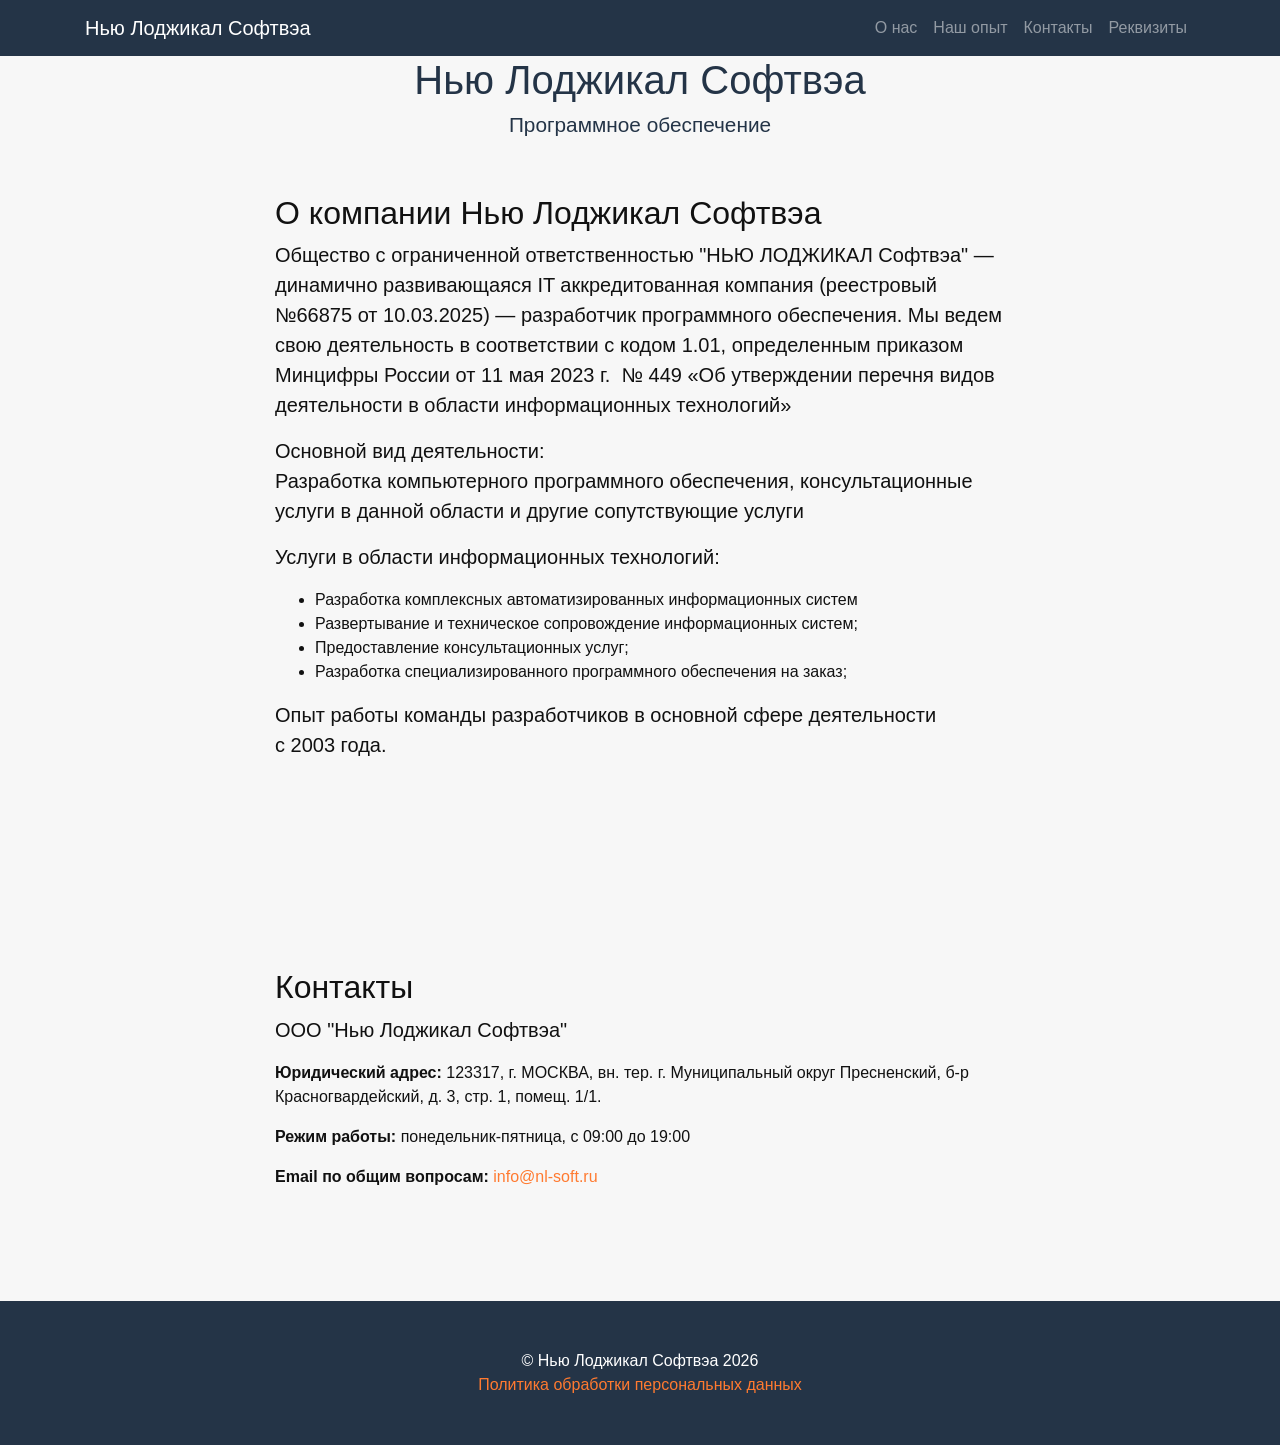
<file: index.html>
<!DOCTYPE html>
<html lang="ru">

<head>

  <meta charset="utf-8">
  <meta name="viewport" content="width=device-width, initial-scale=1, shrink-to-fit=no">
  <meta name="description" content="Нью Лоджикал Софтвэа">
  <meta name="author" content="Нью Лоджикал Софтвэа">
  <meta name="mailru-domain" content="a8Q6ZEctz0mylnhy">

  <title>Нью Лоджикал Софтвэа | Программное обеспечение</title>

  <!-- Bootstrap core CSS -->
  <link href="vendor/bootstrap/css/bootstrap.min.css" rel="stylesheet">

  <!-- Custom styles for this template -->
  <link href="css/scrolling-nav.css" rel="stylesheet">

</head>

<body id="page-top">

  <!-- Navigation -->
  <nav class="navbar navbar-expand-lg navbar-dark bg-dark fixed-top" id="mainNav">
    <div class="container">
      <a class="navbar-brand js-scroll-trigger" href="#page-top">Нью Лоджикал Софтвэа</a>
      <button class="navbar-toggler" type="button" data-toggle="collapse" data-target="#navbarResponsive" aria-controls="navbarResponsive" aria-expanded="false" aria-label="Toggle navigation">
        <span class="navbar-toggler-icon"></span>
      </button>
      <div class="collapse navbar-collapse" id="navbarResponsive">
        <ul class="navbar-nav ml-auto">
          <li class="nav-item">
            <a class="nav-link js-scroll-trigger" href="index.html#about">О нас</a>
          </li>
          <li class="nav-item">
            <a class="nav-link js-scroll-trigger" href="experience.html">Наш опыт</a>
          </li>
          <li class="nav-item">
            <a class="nav-link js-scroll-trigger" href="index.html#contact">Контакты</a>
          </li>
          <li class="nav-item">
            <a class="nav-link js-scroll-trigger" href="requisites.html">Реквизиты</a>
          </li>
        </ul>
      </div>
    </div>
  </nav>

  <header class="bg-primary text-white">
    <div class="container text-center">
      <h1>Нью Лоджикал Софтвэа</h1>
      <p class="lead">Программное обеспечение</p>
    </div>
  </header>

  <section id="about">
    <div class="container">
      <div class="row">
        <div class="col-lg-8 mx-auto">
          <h2>О компании Нью Лоджикал Софтвэа</h2>
          <p class="lead">Общество с ограниченной ответственностью  "НЬЮ ЛОДЖИКАЛ Софтвэа"&nbsp;— динамично развивающаяся IT аккредитованная компания (реестровый №66875 от 10.03.2025)&nbsp;— разработчик программного обеспечения.&nbsp;Мы ведем свою деятельность в соответствии с кодом 1.01, определенным приказом Минцифры России от 11 мая 2023 г. &nbsp;№ 449 «Об утверждении перечня видов деятельности в области информационных технологий»</p>
          <p class="lead">Основной вид деятельности:<br>
          Разработка компьютерного программного обеспечения, консультационные услуги в данной области и другие сопутствующие услуги</p>
          <p class="lead">Услуги в&nbsp;области информационных технологий:
          <ul>
            <li>Разработка комплексных автоматизированных информационных систем</li>
            <li>Развертывание и&nbsp;техническое сопровождение информационных систем;</li>
            <li>Предоставление консультационных услуг;</li>
            <li>Разработка специализированного программного обеспечения на&nbsp;заказ;</li>
          </ul>
          <p class="lead">Опыт работы команды разработчиков в&nbsp;основной сфере деятельности с&nbsp;2003&nbsp;года.</p>
        </div>
      </div>
    </div>
  </section>

  <section id="contact">
    <div class="container">
      <div class="row">
        <div class="col-lg-8 mx-auto">
          <h2>Контакты</h2>
            <p class="lead"><strong>ООО "Нью Лоджикал Софтвэа"</strong></p>
            <p><strong>Юридический адрес:</strong> 123317, г. МОСКВА, вн. тер. г. Муниципальный округ Пресненский, б-р Красногвардейский, д. 3, стр. 1, помещ. 1/1.</p>
            <p><strong>Режим работы:</strong> понедельник-пятница, с 09:00 до 19:00</p>
            <p><strong>Email по общим вопросам:</strong> <a href="mailto:info@nl-soft.ru">info@nl-soft.ru</a></p>
        </div>
      </div>
    </div>
  </section>

  <!-- Footer -->
  <footer class="py-5 bg-dark">
    <div class="container">
      <p class="m-0 text-center text-white"> &copy; Нью Лоджикал Софтвэа 2026</p>
      <p class="m-0 text-center text-white"><a href="policy.html">Политика обработки персональных данных</a></p>
    </div>
    <!-- /.container -->
  </footer>

  <!-- Bootstrap core JavaScript -->
  <script src="vendor/jquery/jquery.min.js"></script>
  <script src="vendor/bootstrap/js/bootstrap.bundle.min.js"></script>

  <!-- Plugin JavaScript -->
  <script src="vendor/jquery-easing/jquery.easing.min.js"></script>

  <!-- Custom JavaScript for this theme -->
  <script src="js/scrolling-nav.js"></script>

</body>

</html>
</file>
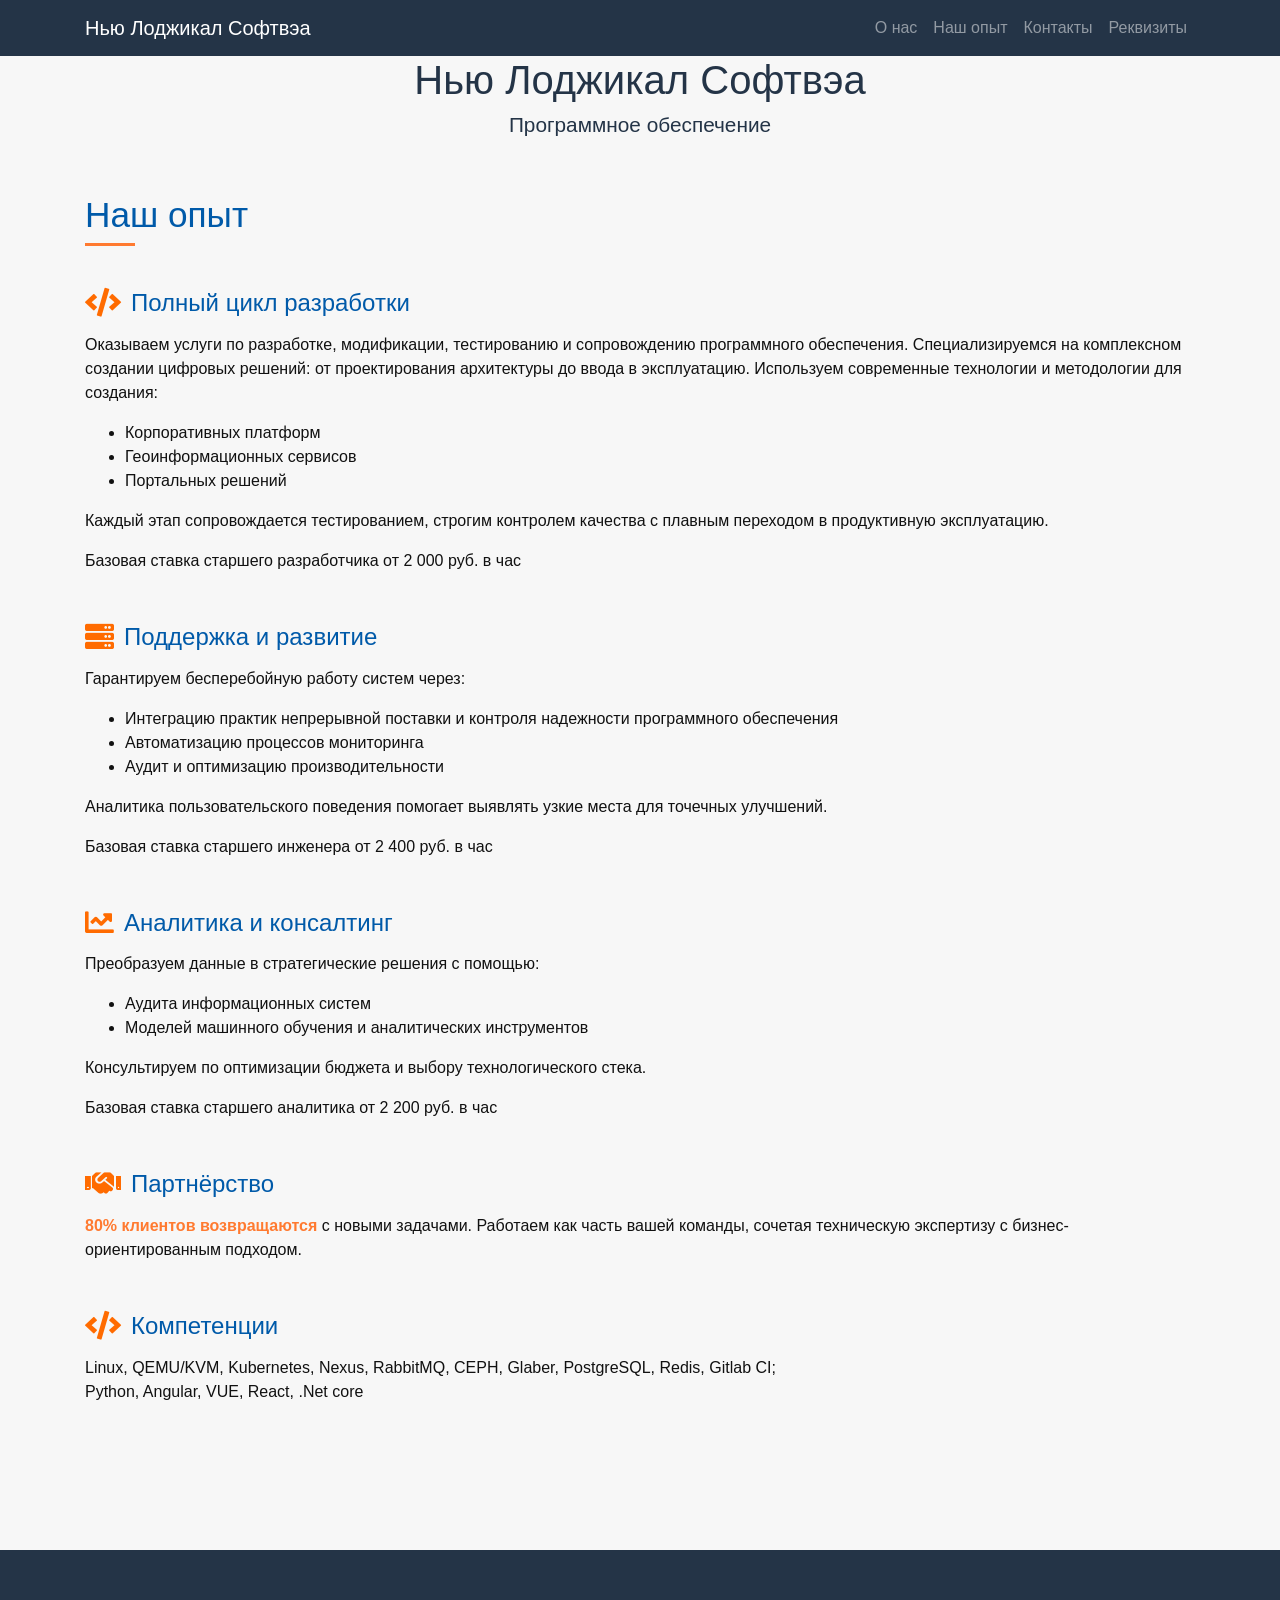
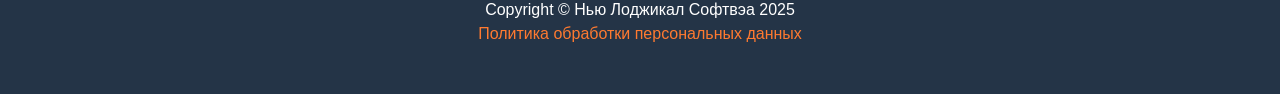
<file: experience.html>
<!DOCTYPE html>
<html lang="ru">

<head>

  <meta charset="utf-8">
  <meta name="viewport" content="width=device-width, initial-scale=1, shrink-to-fit=no">
  <meta name="description" content="Нью Лоджикал Софтвэа">
  <meta name="author" content="Нью Лоджикал Софтвэа">
  <meta name="mailru-domain" content="a8Q6ZEctz0mylnhy">

  <title>Нью Лоджикал Софтвэа | Программное обеспечение</title>

  <!-- Bootstrap core CSS -->
  <link href="vendor/bootstrap/css/bootstrap.min.css" rel="stylesheet">

  <!-- Custom styles for this template -->
  <link href="css/scrolling-nav.css" rel="stylesheet">
<style>
     

        .section-title {
            color: #005aa9;
            font-size: 2.2em;
            margin-bottom: 1.5em;
            position: relative;
        }

        .section-title:after {
            content: '';
            display: block;
            width: 50px;
            height: 3px;
            background: #ff6b00;
            position: absolute;
            bottom: -10px;
            left: 0;
        }

        .experience-block {
            margin-bottom: 50px;
        }

        .experience-block h3 {
            color: #005aa9;
            font-size: 1.5em;
            margin-bottom: 15px;
            display: flex;
            align-items: center;
        }

        .experience-block h3 i {
            color: #ff6b00;
            margin-right: 10px;
            font-size: 1.2em;
        }

        .highlight {
            color: #ff6b00;
            font-weight: 600;
        }

   
    </style>
    <link rel="stylesheet" href="vendor/fontawesome/css/all.min.css">

</head>

<body id="page-top">

  <!-- Navigation -->
  <nav class="navbar navbar-expand-lg navbar-dark bg-dark fixed-top" id="mainNav">
    <div class="container">
      <a class="navbar-brand js-scroll-trigger" href="#page-top">Нью Лоджикал Софтвэа</a>
      <button class="navbar-toggler" type="button" data-toggle="collapse" data-target="#navbarResponsive" aria-controls="navbarResponsive" aria-expanded="false" aria-label="Toggle navigation">
        <span class="navbar-toggler-icon"></span>
      </button>
      <div class="collapse navbar-collapse" id="navbarResponsive">
        <ul class="navbar-nav ml-auto">
          <li class="nav-item">
            <a class="nav-link js-scroll-trigger" href="index.html#about">О нас</a>
          </li>
          <li class="nav-item">
            <a class="nav-link js-scroll-trigger" href="experience.html">Наш опыт</a>
          </li>
          <li class="nav-item">
            <a class="nav-link js-scroll-trigger" href="index.html#contact">Контакты</a>
          </li>
          <li class="nav-item">
            <a class="nav-link js-scroll-trigger" href="requisites.html">Реквизиты</a>
          </li>
        </ul>
      </div>
    </div>
  </nav>

  <header class="bg-primary text-white">
    <div class="container text-center">
      <h1>Нью Лоджикал Софтвэа</h1>
      <p class="lead">Программное обеспечение</p>
    </div>
  </header>

  <section id="about">
      <div class="container">
        <h1 class="section-title">Наш опыт</h1>

        <div class="experience-block">
            <h3><i class="fas fa-code"></i>Полный цикл разработки</h3>
            <p>Оказываем услуги по разработке, модификации, тестированию и сопровождению программного обеспечения. Специализируемся на комплексном создании цифровых решений: от проектирования архитектуры до ввода в эксплуатацию. Используем современные технологии и методологии для создания:</p>
            <ul>
                <li>Корпоративных платформ</li>
                <li>Геоинформационных сервисов</li>
                <li>Портальных решений</li>
                        </ul>
            <p>Каждый этап сопровождается тестированием, строгим контролем качества с плавным переходом в продуктивную эксплуатацию.</p>
            <p>Базовая ставка старшего разработчика от 2 000 руб. в час</p>
        </div>

        <div class="experience-block">
            <h3><i class="fas fa-server"></i>Поддержка и развитие</h3>
            <p>Гарантируем бесперебойную работу систем через:</p>
            <ul>
                <li>Интеграцию практик непрерывной поставки и контроля надежности программного обеспечения</li>
                <li>Автоматизацию процессов мониторинга</li>
                <li>Аудит и оптимизацию производительности</li>
            </ul>
            <p>Аналитика пользовательского поведения помогает выявлять узкие места для точечных улучшений.</p>
            <p>Базовая ставка старшего инженера от 2 400 руб. в час</p>
        </div>

        <div class="experience-block">
            <h3><i class="fas fa-chart-line"></i>Аналитика и консалтинг</h3>
            <p>Преобразуем данные в стратегические решения с помощью:</p>
            <ul>
                <li>Аудита информационных систем</li>
                <li>Моделей машинного обучения и аналитических инструментов</li>
            </ul>
            <p>Консультируем по оптимизации бюджета и выбору технологического стека.</p>
            <p>Базовая ставка старшего аналитика от 2 200 руб. в час</p>
        </div>

        <div class="experience-block">
            <h3><i class="fas fa-handshake"></i>Партнёрство</h3>
            <p><span class="highlight">80% клиентов возвращаются </span> с новыми задачами. Работаем как часть вашей команды, сочетая техническую экспертизу с бизнес-ориентированным подходом.</p>
        </div>
        <div class="experience-block">
            <h3><i class="fas fa-code"></i>Компетенции</h3>
            <p>Linux, QEMU/KVM, Kubernetes, Nexus, RabbitMQ, CEPH, Glaber, PostgreSQL, Redis, Gitlab CI; <br>
              Python, Angular, VUE, React, .Net core</p>
        </div>
      
      </div>

  </section>



  <!-- Footer -->
  <footer class="py-5 bg-dark">
    <div class="container">
      <p class="m-0 text-center text-white">Copyright &copy; Нью Лоджикал Софтвэа 2025</p>
      <p class="m-0 text-center text-white"><a href="policy.html">Политика обработки персональных данных</a></p>
    </div>
    <!-- /.container -->
  </footer>

  <!-- Bootstrap core JavaScript -->
  <script src="vendor/jquery/jquery.min.js"></script>
  <script src="vendor/bootstrap/js/bootstrap.bundle.min.js"></script>

  <!-- Plugin JavaScript -->
  <script src="vendor/jquery-easing/jquery.easing.min.js"></script>

  <!-- Custom JavaScript for this theme -->
  <script src="js/scrolling-nav.js"></script>




 
</body>
</html>
</file>
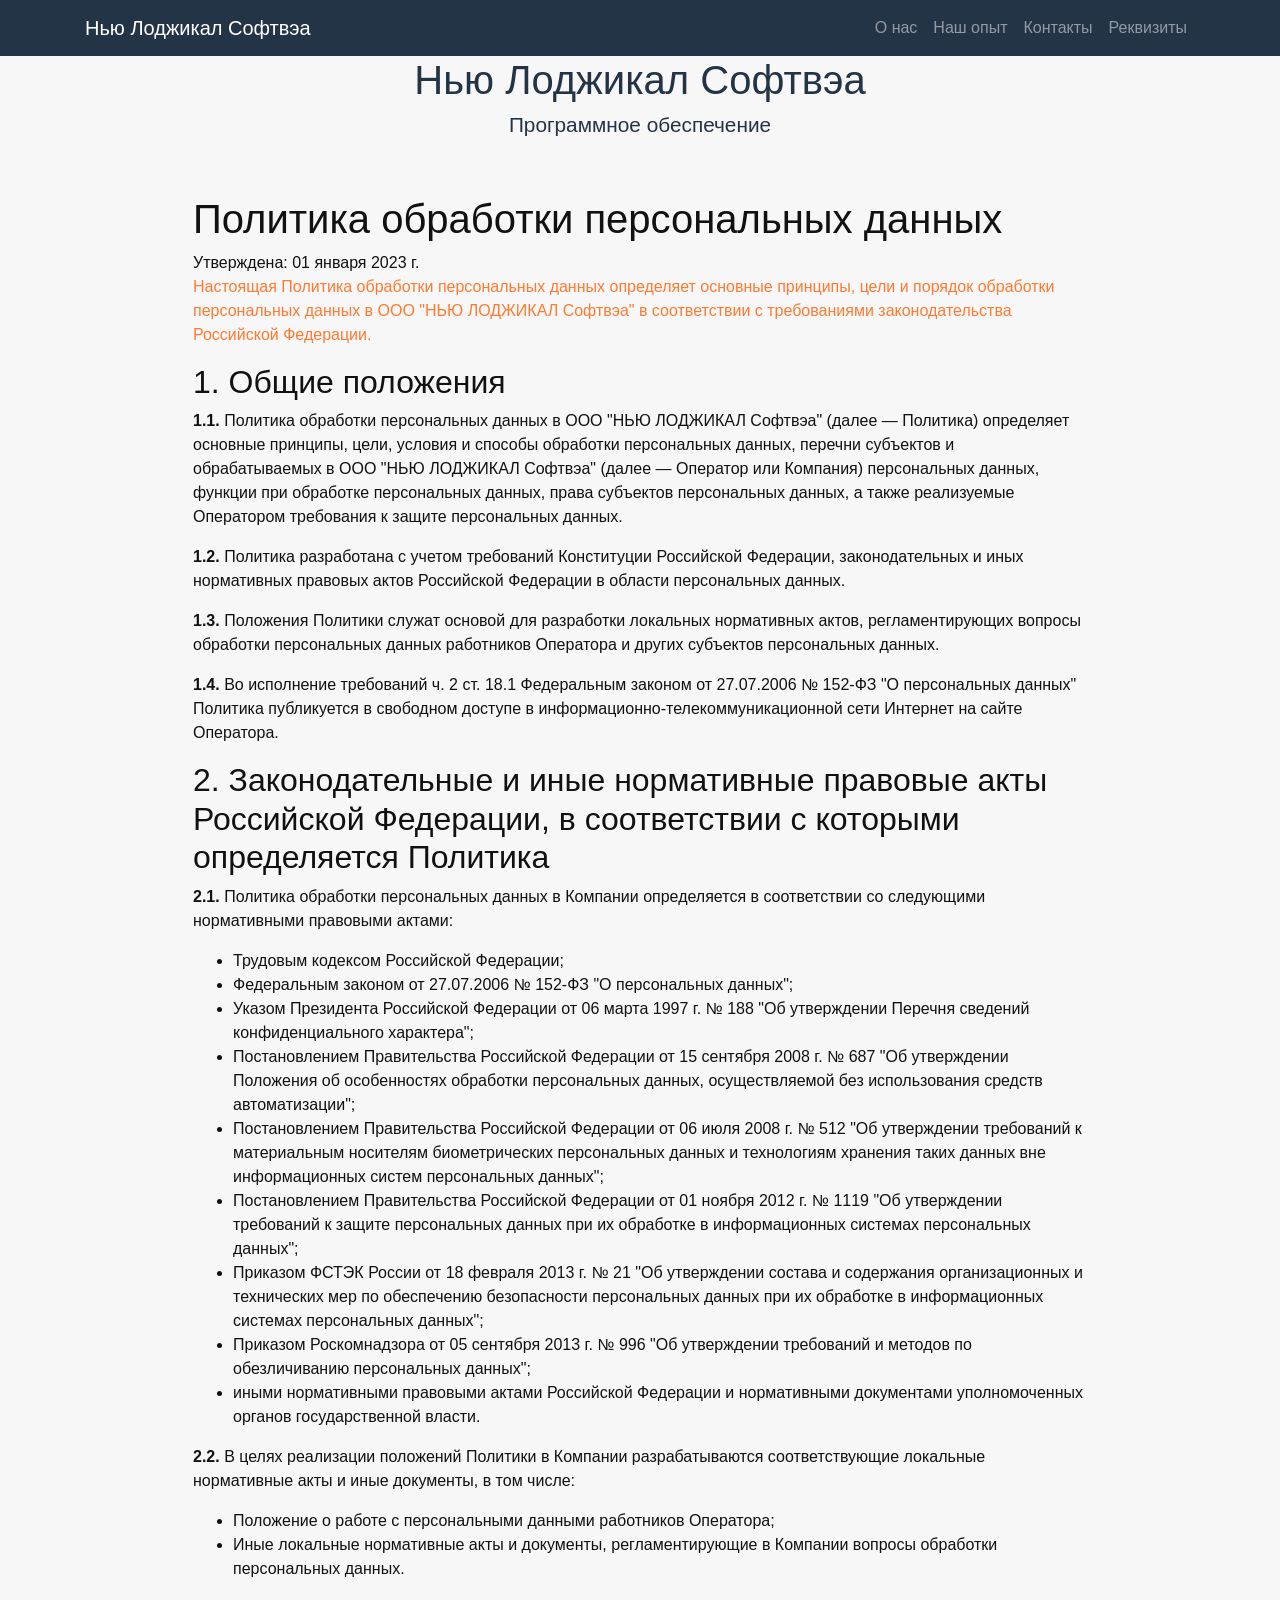
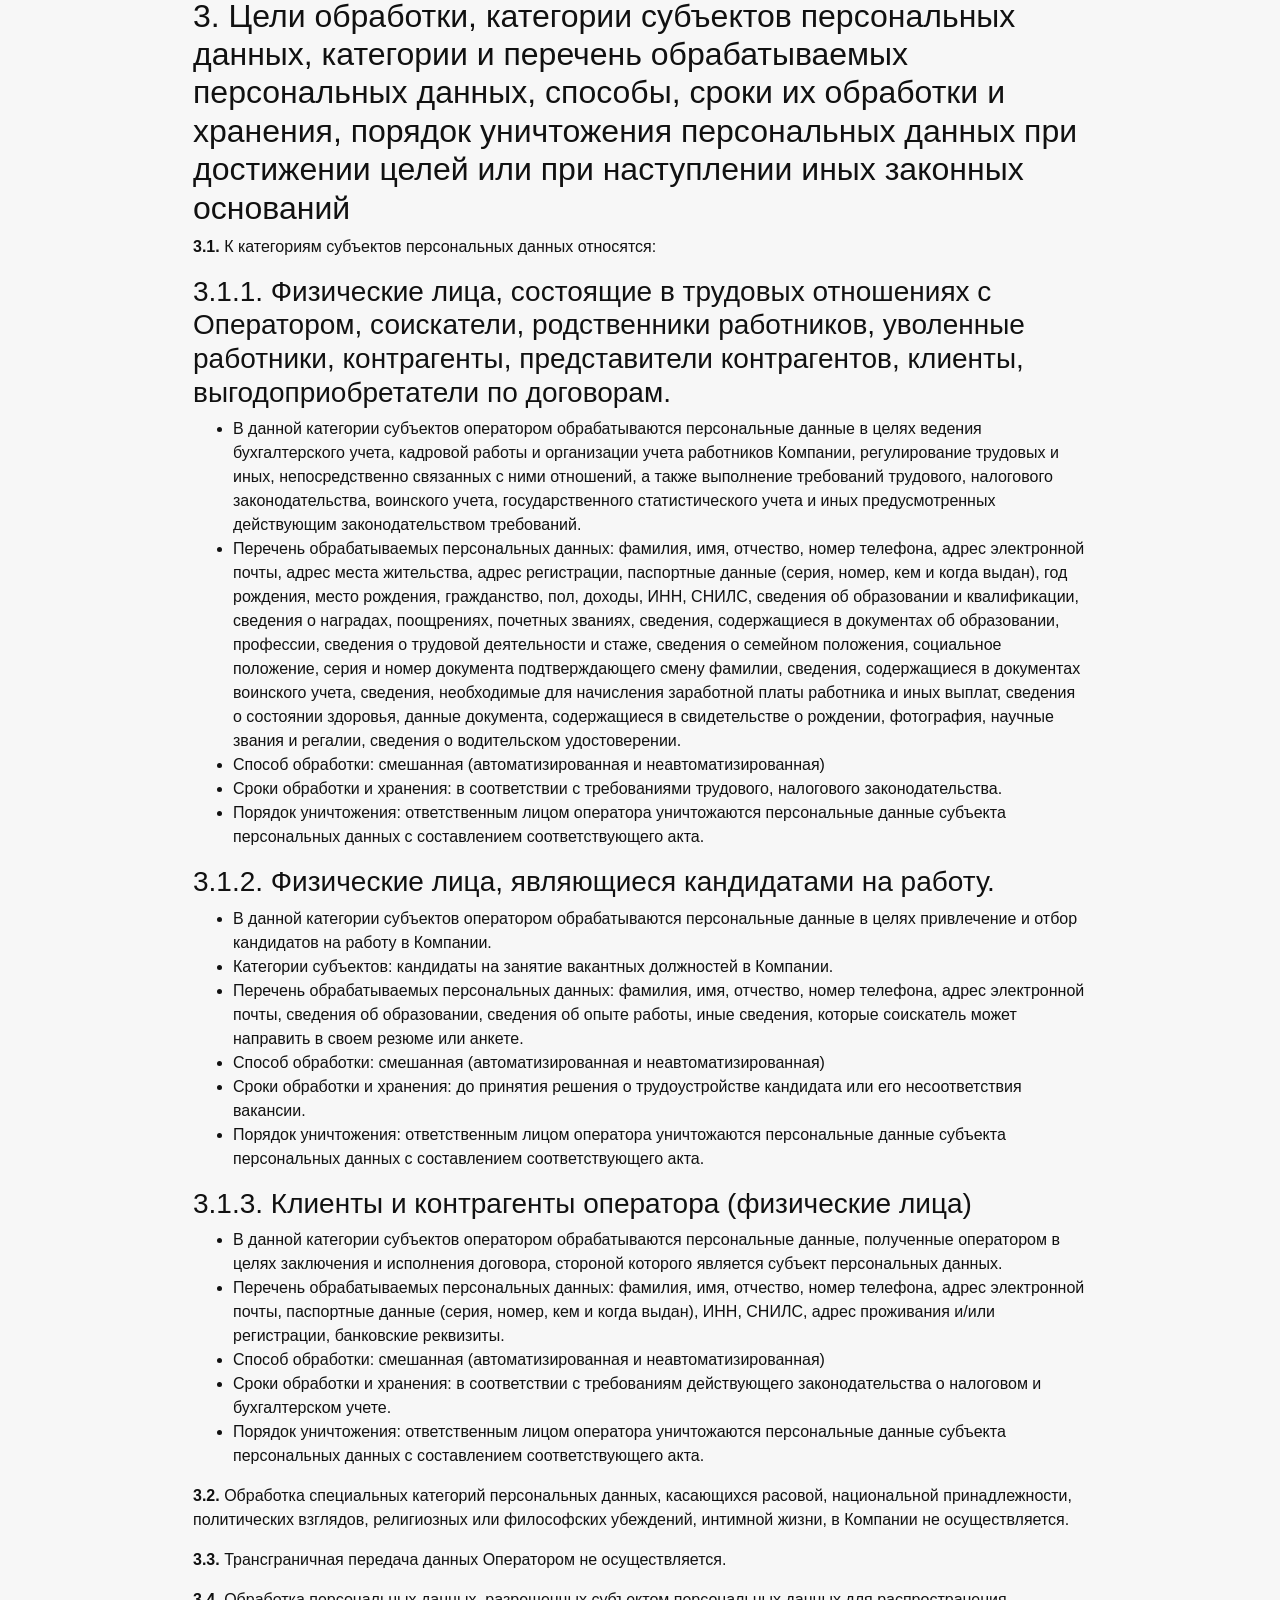
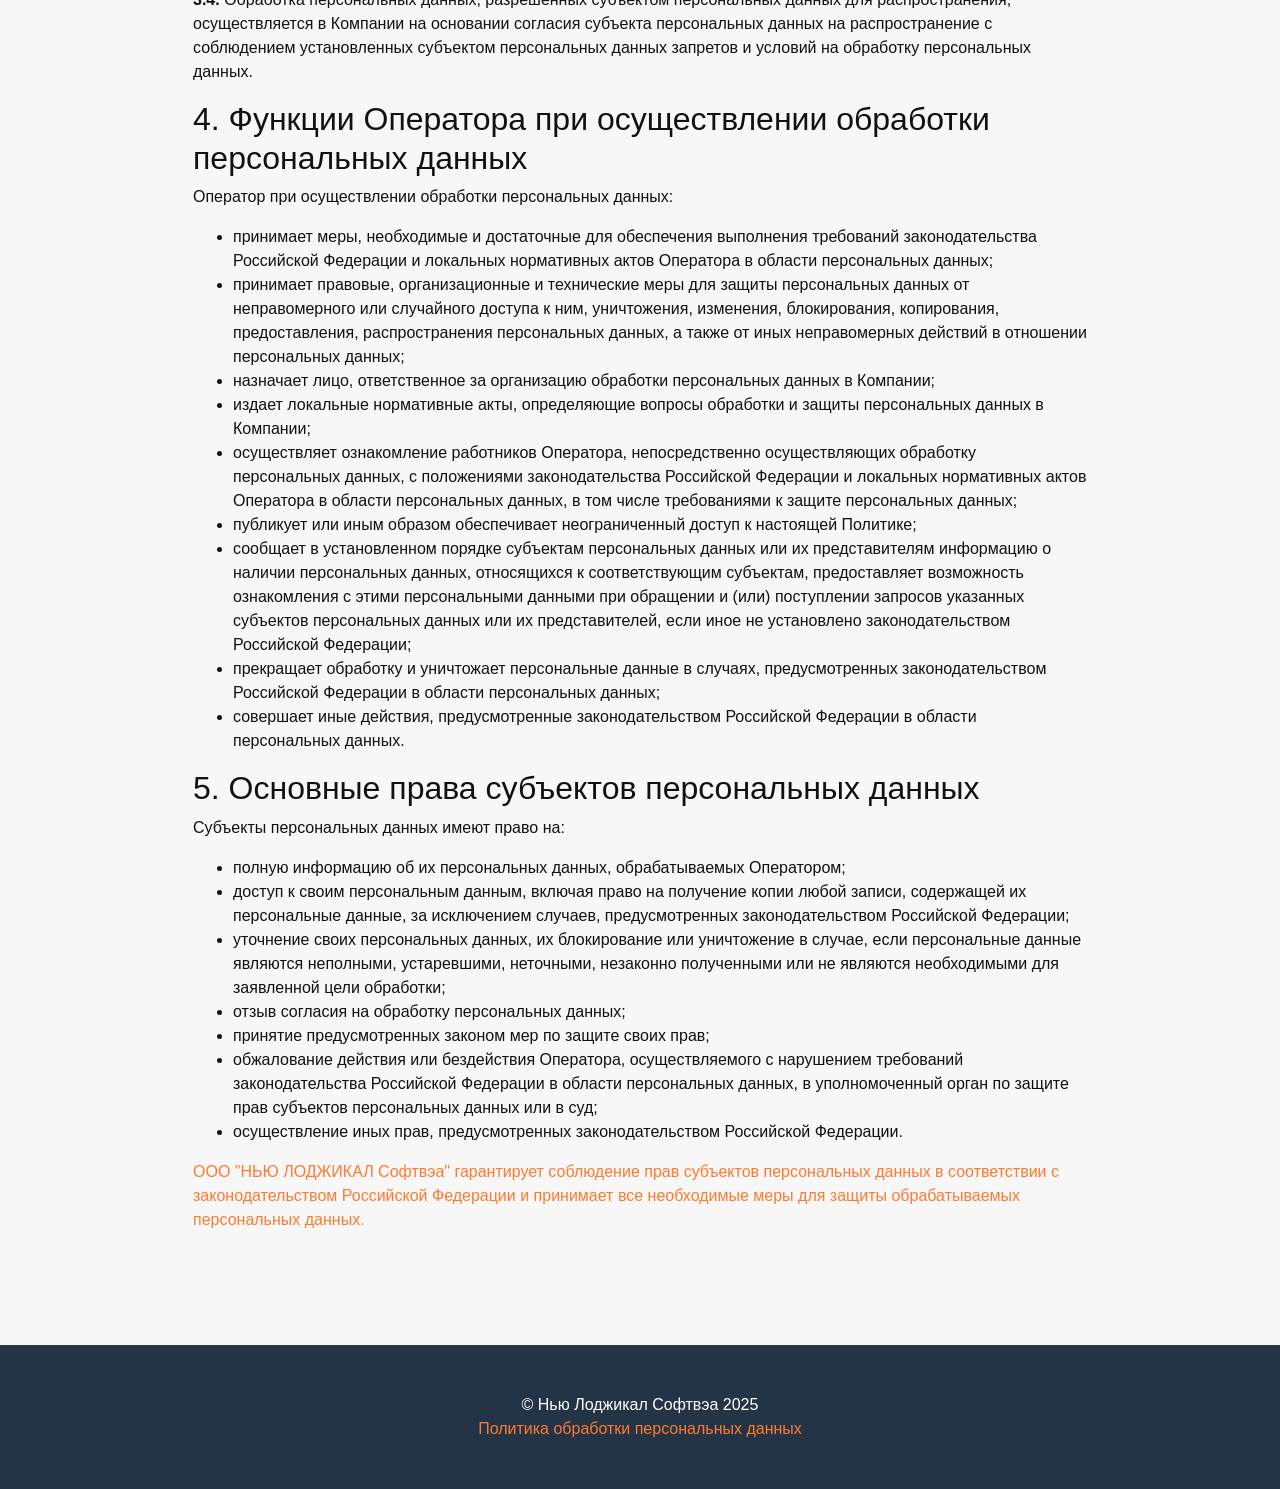
<file: policy.html>
<!DOCTYPE html>
<html lang="ru">

<head>

  <meta charset="utf-8">
  <meta name="viewport" content="width=device-width, initial-scale=1, shrink-to-fit=no">
  <meta name="description" content="Нью Лоджикал Софтвэа">
  <meta name="author" content="Нью Лоджикал Софтвэа">
  <meta name="mailru-domain" content="a8Q6ZEctz0mylnhy">

  <title>Нью Лоджикал Софтвэа | Программное обеспечение</title>

  <!-- Bootstrap core CSS -->
  <link href="vendor/bootstrap/css/bootstrap.min.css" rel="stylesheet">

  <!-- Custom styles for this template -->
  <link href="css/scrolling-nav.css" rel="stylesheet">

</head>

<body id="page-top">

  <!-- Navigation -->
  <nav class="navbar navbar-expand-lg navbar-dark bg-dark fixed-top" id="mainNav">
    <div class="container">
      <a class="navbar-brand js-scroll-trigger" href="#page-top">Нью Лоджикал Софтвэа</a>
      <button class="navbar-toggler" type="button" data-toggle="collapse" data-target="#navbarResponsive" aria-controls="navbarResponsive" aria-expanded="false" aria-label="Toggle navigation">
        <span class="navbar-toggler-icon"></span>
      </button>
      <div class="collapse navbar-collapse" id="navbarResponsive">
        <ul class="navbar-nav ml-auto">
          <li class="nav-item">
            <a class="nav-link js-scroll-trigger" href="index.html#about">О нас</a>
          </li>
          <li class="nav-item">
            <a class="nav-link js-scroll-trigger" href="experience.html">Наш опыт</a>
          </li>
          <li class="nav-item">
            <a class="nav-link js-scroll-trigger" href="index.html#contact">Контакты</a>
          </li>
          <li class="nav-item">
            <a class="nav-link js-scroll-trigger" href="requisites.html">Реквизиты</a>
          </li>
        </ul>
      </div>
    </div>
  </nav>

  <header class="bg-primary text-white">
    <div class="container text-center">
      <h1>Нью Лоджикал Софтвэа</h1>
      <p class="lead">Программное обеспечение</p>
    </div>
  </header>

  <section id="about">
    <table width="70%" align="center"><tr><td>
    <h1>Политика обработки персональных данных</h1>
        
            <div class="document-date">Утверждена: 01 января 2023 г.</div>
        
        <div class="highlight">
            <p>Настоящая Политика обработки персональных данных определяет основные принципы, цели и порядок обработки персональных данных в ООО "НЬЮ ЛОДЖИКАЛ Софтвэа" в соответствии с требованиями законодательства Российской Федерации.</p>
        </div>

        <h2>1. Общие положения</h2>
        
        <p><strong>1.1.</strong> Политика обработки персональных данных в ООО "НЬЮ ЛОДЖИКАЛ Софтвэа" (далее — Политика) определяет основные принципы, цели, условия и способы обработки персональных данных, перечни субъектов и обрабатываемых в ООО "НЬЮ ЛОДЖИКАЛ Софтвэа" (далее — Оператор или Компания) персональных данных, функции при обработке персональных данных, права субъектов персональных данных, а также реализуемые Оператором требования к защите персональных данных.</p>
        
        <p><strong>1.2.</strong> Политика разработана с учетом требований Конституции Российской Федерации, законодательных и иных нормативных правовых актов Российской Федерации в области персональных данных.</p>
        
        <p><strong>1.3.</strong> Положения Политики служат основой для разработки локальных нормативных актов, регламентирующих вопросы обработки персональных данных работников Оператора и других субъектов персональных данных.</p>
        
        <p><strong>1.4.</strong> Во исполнение требований ч. 2 ст. 18.1 Федеральным законом от 27.07.2006 № 152-ФЗ "О персональных данных" Политика публикуется в свободном доступе в информационно-телекоммуникационной сети Интернет на сайте Оператора.</p>
        
        <h2>2. Законодательные и иные нормативные правовые акты Российской Федерации, в соответствии с которыми определяется Политика</h2>
        
        <p><strong>2.1.</strong> Политика обработки персональных данных в Компании определяется в соответствии со следующими нормативными правовыми актами:</p>
        
        <ul>
            <li>Трудовым кодексом Российской Федерации;</li>
            <li>Федеральным законом от 27.07.2006 № 152-ФЗ "О персональных данных";</li>
            <li>Указом Президента Российской Федерации от 06 марта 1997 г. № 188 "Об утверждении Перечня сведений конфиденциального характера";</li>
            <li>Постановлением Правительства Российской Федерации от 15 сентября 2008 г. № 687 "Об утверждении Положения об особенностях обработки персональных данных, осуществляемой без использования средств автоматизации";</li>
            <li>Постановлением Правительства Российской Федерации от 06 июля 2008 г. № 512 "Об утверждении требований к материальным носителям биометрических персональных данных и технологиям хранения таких данных вне информационных систем персональных данных";</li>
            <li>Постановлением Правительства Российской Федерации от 01 ноября 2012 г. № 1119 "Об утверждении требований к защите персональных данных при их обработке в информационных системах персональных данных";</li>
            <li>Приказом ФСТЭК России от 18 февраля 2013 г. № 21 "Об утверждении состава и содержания организационных и технических мер по обеспечению безопасности персональных данных при их обработке в информационных системах персональных данных";</li>
            <li>Приказом Роскомнадзора от 05 сентября 2013 г. № 996 "Об утверждении требований и методов по обезличиванию персональных данных";</li>
            <li>иными нормативными правовыми актами Российской Федерации и нормативными документами уполномоченных органов государственной власти.</li>
        </ul>
        
        <p><strong>2.2.</strong> В целях реализации положений Политики в Компании разрабатываются соответствующие локальные нормативные акты и иные документы, в том числе:</p>
        
        <ul>
            <li>Положение о работе с персональными данными работников Оператора;</li>
            <li>Иные локальные нормативные акты и документы, регламентирующие в Компании вопросы обработки персональных данных.</li>
        </ul>
        
        <h2>3. Цели обработки, категории субъектов персональных данных, категории и перечень обрабатываемых персональных данных, способы, сроки их обработки и хранения, порядок уничтожения персональных данных при достижении целей или при наступлении иных законных оснований</h2>
        
        <p><strong>3.1.</strong> К категориям субъектов персональных данных относятся:</p>
        
        <h3>3.1.1. Физические лица, состоящие в трудовых отношениях с Оператором, соискатели, родственники работников, уволенные работники, контрагенты, представители контрагентов, клиенты, выгодоприобретатели по договорам.</h3>
        
        <ul>
            <li>В данной категории субъектов оператором обрабатываются персональные данные в целях ведения бухгалтерского учета, кадровой работы и организации учета работников Компании, регулирование трудовых и иных, непосредственно связанных с ними отношений, а также выполнение требований трудового, налогового законодательства, воинского учета, государственного статистического учета и иных предусмотренных действующим законодательством требований.</li>
            <li>Перечень обрабатываемых персональных данных: фамилия, имя, отчество, номер телефона, адрес электронной почты, адрес места жительства, адрес регистрации, паспортные данные (серия, номер, кем и когда выдан), год рождения, место рождения, гражданство, пол, доходы, ИНН, СНИЛС, сведения об образовании и квалификации, сведения о наградах, поощрениях, почетных званиях, сведения, содержащиеся в документах об образовании, профессии, сведения о трудовой деятельности и стаже, сведения о семейном положения, социальное положение, серия и номер документа подтверждающего смену фамилии, сведения, содержащиеся в документах воинского учета, сведения, необходимые для начисления заработной платы работника и иных выплат, сведения о состоянии здоровья, данные документа, содержащиеся в свидетельстве о рождении, фотография, научные звания и регалии, сведения о водительском удостоверении.</li>
            <li>Способ обработки: смешанная (автоматизированная и неавтоматизированная)</li>
            <li>Сроки обработки и хранения: в соответствии с требованиями трудового, налогового законодательства.</li>
            <li>Порядок уничтожения: ответственным лицом оператора уничтожаются персональные данные субъекта персональных данных с составлением соответствующего акта.</li>
        </ul>
        
        <h3>3.1.2. Физические лица, являющиеся кандидатами на работу.</h3>
        
        <ul>
            <li>В данной категории субъектов оператором обрабатываются персональные данные в целях привлечение и отбор кандидатов на работу в Компании.</li>
            <li>Категории субъектов: кандидаты на занятие вакантных должностей в Компании.</li>
            <li>Перечень обрабатываемых персональных данных: фамилия, имя, отчество, номер телефона, адрес электронной почты, сведения об образовании, сведения об опыте работы, иные сведения, которые соискатель может направить в своем резюме или анкете.</li>
            <li>Способ обработки: смешанная (автоматизированная и неавтоматизированная)</li>
            <li>Сроки обработки и хранения: до принятия решения о трудоустройстве кандидата или его несоответствия вакансии.</li>
            <li>Порядок уничтожения: ответственным лицом оператора уничтожаются персональные данные субъекта персональных данных с составлением соответствующего акта.</li>
        </ul>
        
        <!-- Продолжение остальных разделов аналогичным образом -->
        
        <h3>3.1.3. Клиенты и контрагенты оператора (физические лица)</h3>
        
        <ul>
            <li>В данной категории субъектов оператором обрабатываются персональные данные, полученные оператором в целях заключения и исполнения договора, стороной которого является субъект персональных данных.</li>
            <li>Перечень обрабатываемых персональных данных: фамилия, имя, отчество, номер телефона, адрес электронной почты, паспортные данные (серия, номер, кем и когда выдан), ИНН, СНИЛС, адрес проживания и/или регистрации, банковские реквизиты.</li>
            <li>Способ обработки: смешанная (автоматизированная и неавтоматизированная)</li>
            <li>Сроки обработки и хранения: в соответствии с требованиям действующего законодательства о налоговом и бухгалтерском учете.</li>
            <li>Порядок уничтожения: ответственным лицом оператора уничтожаются персональные данные субъекта персональных данных с составлением соответствующего акта.</li>
        </ul>
        
        <!-- Остальные подразделы 3.1.4-3.1.6 -->
        
        <p><strong>3.2.</strong> Обработка специальных категорий персональных данных, касающихся расовой, национальной принадлежности, политических взглядов, религиозных или философских убеждений, интимной жизни, в Компании не осуществляется.</p>
        
        <p><strong>3.3.</strong> Трансграничная передача данных Оператором не осуществляется.</p>
        
        <p><strong>3.4.</strong> Обработка персональных данных, разрешенных субъектом персональных данных для распространения, осуществляется в Компании на основании согласия субъекта персональных данных на распространение с соблюдением установленных субъектом персональных данных запретов и условий на обработку персональных данных.</p>
        
        <h2>4. Функции Оператора при осуществлении обработки персональных данных</h2>
        
        <p>Оператор при осуществлении обработки персональных данных:</p>
        
        <ul>
            <li>принимает меры, необходимые и достаточные для обеспечения выполнения требований законодательства Российской Федерации и локальных нормативных актов Оператора в области персональных данных;</li>
            <li>принимает правовые, организационные и технические меры для защиты персональных данных от неправомерного или случайного доступа к ним, уничтожения, изменения, блокирования, копирования, предоставления, распространения персональных данных, а также от иных неправомерных действий в отношении персональных данных;</li>
            <li>назначает лицо, ответственное за организацию обработки персональных данных в Компании;</li>
            <li>издает локальные нормативные акты, определяющие вопросы обработки и защиты персональных данных в Компании;</li>
            <li>осуществляет ознакомление работников Оператора, непосредственно осуществляющих обработку персональных данных, с положениями законодательства Российской Федерации и локальных нормативных актов Оператора в области персональных данных, в том числе требованиями к защите персональных данных;</li>
            <li>публикует или иным образом обеспечивает неограниченный доступ к настоящей Политике;</li>
            <li>сообщает в установленном порядке субъектам персональных данных или их представителям информацию о наличии персональных данных, относящихся к соответствующим субъектам, предоставляет возможность ознакомления с этими персональными данными при обращении и (или) поступлении запросов указанных субъектов персональных данных или их представителей, если иное не установлено законодательством Российской Федерации;</li>
            <li>прекращает обработку и уничтожает персональные данные в случаях, предусмотренных законодательством Российской Федерации в области персональных данных;</li>
            <li>совершает иные действия, предусмотренные законодательством Российской Федерации в области персональных данных.</li>
        </ul>
        
        <h2>5. Основные права субъектов персональных данных</h2>
        
        <p>Субъекты персональных данных имеют право на:</p>
        
        <ul>
            <li>полную информацию об их персональных данных, обрабатываемых Оператором;</li>
            <li>доступ к своим персональным данным, включая право на получение копии любой записи, содержащей их персональные данные, за исключением случаев, предусмотренных законодательством Российской Федерации;</li>
            <li>уточнение своих персональных данных, их блокирование или уничтожение в случае, если персональные данные являются неполными, устаревшими, неточными, незаконно полученными или не являются необходимыми для заявленной цели обработки;</li>
            <li>отзыв согласия на обработку персональных данных;</li>
            <li>принятие предусмотренных законом мер по защите своих прав;</li>
            <li>обжалование действия или бездействия Оператора, осуществляемого с нарушением требований законодательства Российской Федерации в области персональных данных, в уполномоченный орган по защите прав субъектов персональных данных или в суд;</li>
            <li>осуществление иных прав, предусмотренных законодательством Российской Федерации.</li>
        </ul>
        
        <div class="highlight">
            <p>ООО "НЬЮ ЛОДЖИКАЛ Софтвэа" гарантирует соблюдение прав субъектов персональных данных в соответствии с законодательством Российской Федерации и принимает все необходимые меры для защиты обрабатываемых персональных данных.</p>
        </div>
    </td></tr>
    </table>
    
  </section>



  <!-- Footer -->
  <footer class="py-5 bg-dark">
    <div class="container">
      <p class="m-0 text-center text-white"> &copy; Нью Лоджикал Софтвэа 2025</p>
      <p class="m-0 text-center text-white"><a href="policy.html">Политика обработки персональных данных</a></p>
    </div>
    <!-- /.container -->
  </footer>

  <!-- Bootstrap core JavaScript -->
  <script src="vendor/jquery/jquery.min.js"></script>
  <script src="vendor/bootstrap/js/bootstrap.bundle.min.js"></script>

  <!-- Plugin JavaScript -->
  <script src="vendor/jquery-easing/jquery.easing.min.js"></script>

  <!-- Custom JavaScript for this theme -->
  <script src="js/scrolling-nav.js"></script>




 
</body>
</html>
</file>
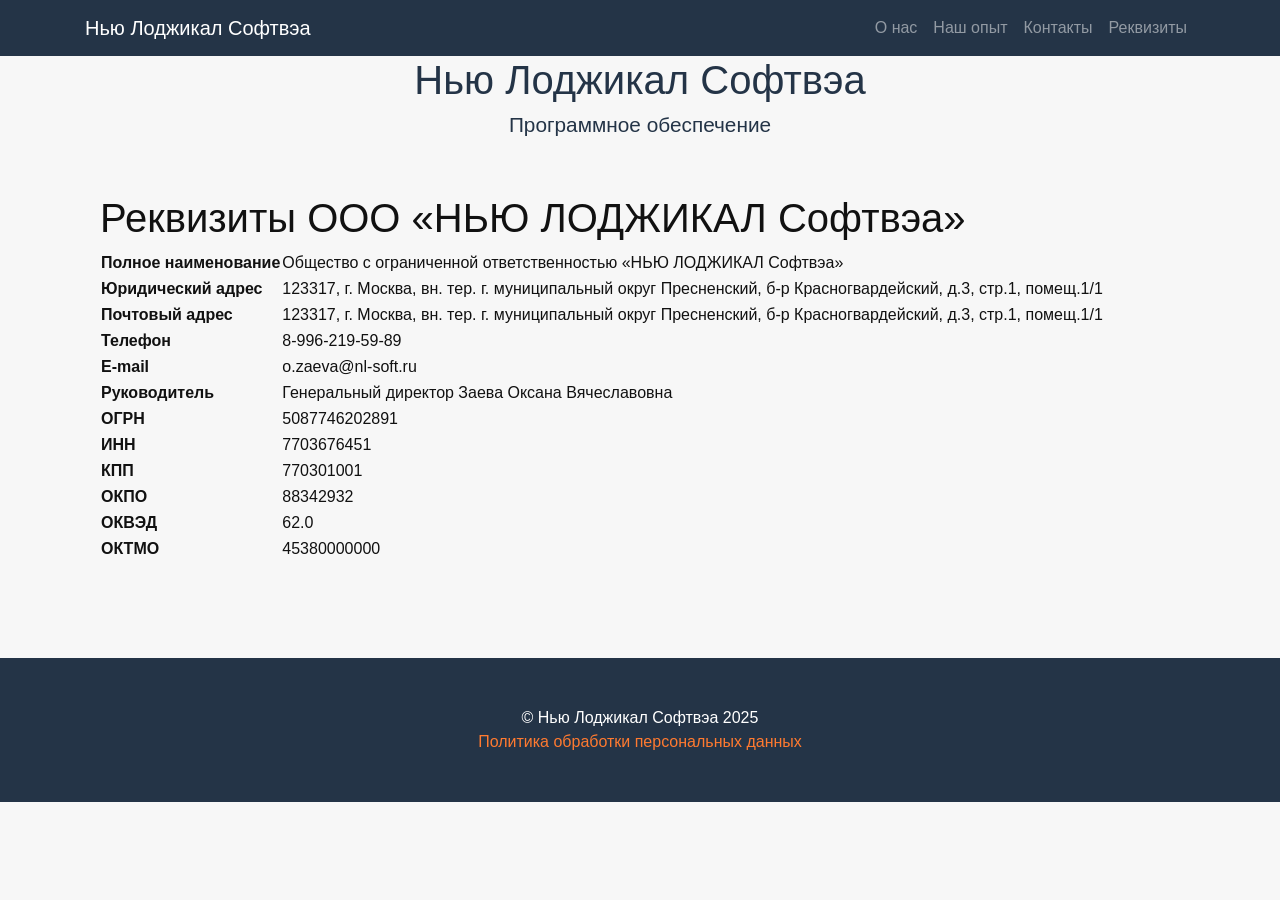
<file: requisites.html>
<!DOCTYPE html>
<html lang="ru">

<head>

  <meta charset="utf-8">
  <meta name="viewport" content="width=device-width, initial-scale=1, shrink-to-fit=no">
  <meta name="description" content="Нью Лоджикал Софтвэа">
  <meta name="author" content="Нью Лоджикал Софтвэа">
  <meta name="mailru-domain" content="a8Q6ZEctz0mylnhy">

  <title>Нью Лоджикал Софтвэа | Программное обеспечение</title>

  <!-- Bootstrap core CSS -->
  <link href="vendor/bootstrap/css/bootstrap.min.css" rel="stylesheet">

  <!-- Custom styles for this template -->
  <link href="css/scrolling-nav.css" rel="stylesheet">

</head>

<body id="page-top">

  <!-- Navigation -->
  <nav class="navbar navbar-expand-lg navbar-dark bg-dark fixed-top" id="mainNav">
    <div class="container">
      <a class="navbar-brand js-scroll-trigger" href="#page-top">Нью Лоджикал Софтвэа</a>
      <button class="navbar-toggler" type="button" data-toggle="collapse" data-target="#navbarResponsive" aria-controls="navbarResponsive" aria-expanded="false" aria-label="Toggle navigation">
        <span class="navbar-toggler-icon"></span>
      </button>
      <div class="collapse navbar-collapse" id="navbarResponsive">
        <ul class="navbar-nav ml-auto">
          <li class="nav-item">
            <a class="nav-link js-scroll-trigger" href="index.html#about">О нас</a>
          </li>
          <li class="nav-item">
            <a class="nav-link js-scroll-trigger" href="experience.html">Наш опыт</a>
          </li>
          <li class="nav-item">
            <a class="nav-link js-scroll-trigger" href="index.html#contact">Контакты</a>
          </li>
          <li class="nav-item">
            <a class="nav-link js-scroll-trigger" href="requisites.html">Реквизиты</a>
          </li>
        </ul>
      </div>
    </div>
  </nav>

  <header class="bg-primary text-white">
    <div class="container text-center">
      <h1>Нью Лоджикал Софтвэа</h1>
      <p class="lead">Программное обеспечение</p>
    </div>
  </header>

  <section id="about">
       <div class="container">
        <div class="container">
        <h1>Реквизиты ООО «НЬЮ ЛОДЖИКАЛ Софтвэа»</h1>
        
        <table>
            <tr>
                <th>Полное наименование</th>
                <td>Общество с ограниченной ответственностью «НЬЮ ЛОДЖИКАЛ Софтвэа»</td>
            </tr>
            <tr>
                <th>Юридический адрес</th>
                <td>123317, г. Москва, вн. тер. г. муниципальный округ Пресненский, б-р Красногвардейский, д.3, стр.1, помещ.1/1</td>
            </tr>
            <tr>
                <th>Почтовый адрес</th>
                <td>123317, г. Москва, вн. тер. г. муниципальный округ Пресненский, б-р Красногвардейский, д.3, стр.1, помещ.1/1</td>
            </tr>
            <tr>
                <th>Телефон</th>
                <td>8-996-219-59-89</td>
            </tr>
            <tr>
                <th>E-mail</th>
                <td>o.zaeva@nl-soft.ru</td>
            </tr>
            <tr>
                <th>Руководитель</th>
                <td>Генеральный директор Заева Оксана Вячеславовна</td>
            </tr>
            <tr>
                <th>ОГРН</th>
                <td>5087746202891</td>
            </tr>
            <tr>
                <th>ИНН</th>
                <td>7703676451</td>
            </tr>
            <tr>
                <th>КПП</th>
                <td>770301001</td>
            </tr>
            <tr>
                <th>ОКПО</th>
                <td>88342932</td>
            </tr>
            <tr>
                <th>ОКВЭД</th>
                <td>62.0</td>
            </tr>
            <tr>
                <th>ОКТМО</th>
                <td>45380000000</td>
            </tr>
        </table>

        
    </div>
  </section>



  <!-- Footer -->
  <footer class="py-5 bg-dark">
    <div class="container">
      <p class="m-0 text-center text-white"> &copy; Нью Лоджикал Софтвэа 2025</p>
      <p class="m-0 text-center text-white"><a href="policy.html">Политика обработки персональных данных</a></p>
    </div>
    <!-- /.container -->
  </footer>

  <!-- Bootstrap core JavaScript -->
  <script src="vendor/jquery/jquery.min.js"></script>
  <script src="vendor/bootstrap/js/bootstrap.bundle.min.js"></script>

  <!-- Plugin JavaScript -->
  <script src="vendor/jquery-easing/jquery.easing.min.js"></script>

  <!-- Custom JavaScript for this theme -->
  <script src="js/scrolling-nav.js"></script>




 
</body>
</html>
</file>
<file: css/scrolling-nav.css>
:root{
  --nl-base: #243447;
  --nl-accent: #FF7A30;
  --nl-bg: #F7F7F7;
  --nl-text: #111;
  --nl-gap: 28px;
}

/* Brand mark in navbar */
.navbar .brand{
  display: inline-flex;
  align-items: center;
  gap: 10px;
}
.navbar .brand-mark{
  width: 26px;
  height: 26px;
  display: inline-block;
}
.navbar .brand-text{
  line-height: 1;
}

/* Hero mark */
.header-mark{
  width: 192px;
  height: 192px;
  margin-bottom: 12px;
}

/* Theme overrides */
body{ background: var(--nl-bg); color: var(--nl-text); }
.bg-dark{ background-color: var(--nl-base) !important; }
.bg-primary{ background-color: var(--nl-base) !important; }
.text-white{ color: #fff !important; }

a{ color: var(--nl-accent); }
a:hover{ color: #e86a26; }

/* Accent line used in experience page */
.section-title:after{ background: var(--nl-accent) !important; }
.highlight{ color: var(--nl-accent) !important; }

@media (max-width: 991.98px){
  .navbar .brand-text{ font-size: 0.95rem; }
}

/*!
 * Start Bootstrap - Scrolling Nav (https://startbootstrap.com/template/scrolling-nav)
 * Copyright 2013-2020 Start Bootstrap
 * Licensed under MIT (https://github.com/StartBootstrap/startbootstrap-scrolling-nav/blob/master/LICENSE)
 */
header {
  padding: 156px 0 100px;
}



header.bg-primary{
  background-color: var(--nl-bg) !important;
  color: var(--nl-base) !important;
}
header .lead{
  color: var(--nl-base) !important;
}


/* Header sizing */
header.bg-primary{
  padding: 28px 0 !important;
}
header .container.text-center{
  padding-top: 0 !important;
  padding-bottom: 0 !important;
}
header .lead{
  font-size: 1.3rem;
  line-height: 1.25;
  margin-bottom: 0;
}

@media (max-width: 575.98px){
  header.bg-primary{ padding: 20px 0 !important; }
  .header-mark{ width: 152px; height: 152px; }
  header .lead{ font-size: 1.15rem; }
}



/* Layout spacing (symmetry between navbar↔header and header↔content) */
header.bg-primary{
  margin-top: var(--nl-gap) !important;
}
header + section{
  padding-top: var(--nl-gap) !important;
}

/* Default section rhythm (keep comfortable, but not oversized) */
section{
  padding: 96px 0;
}

@media (max-width: 575.98px){
  :root{ --nl-gap: 18px; }
  section{ padding: 72px 0; }
}
</file>
